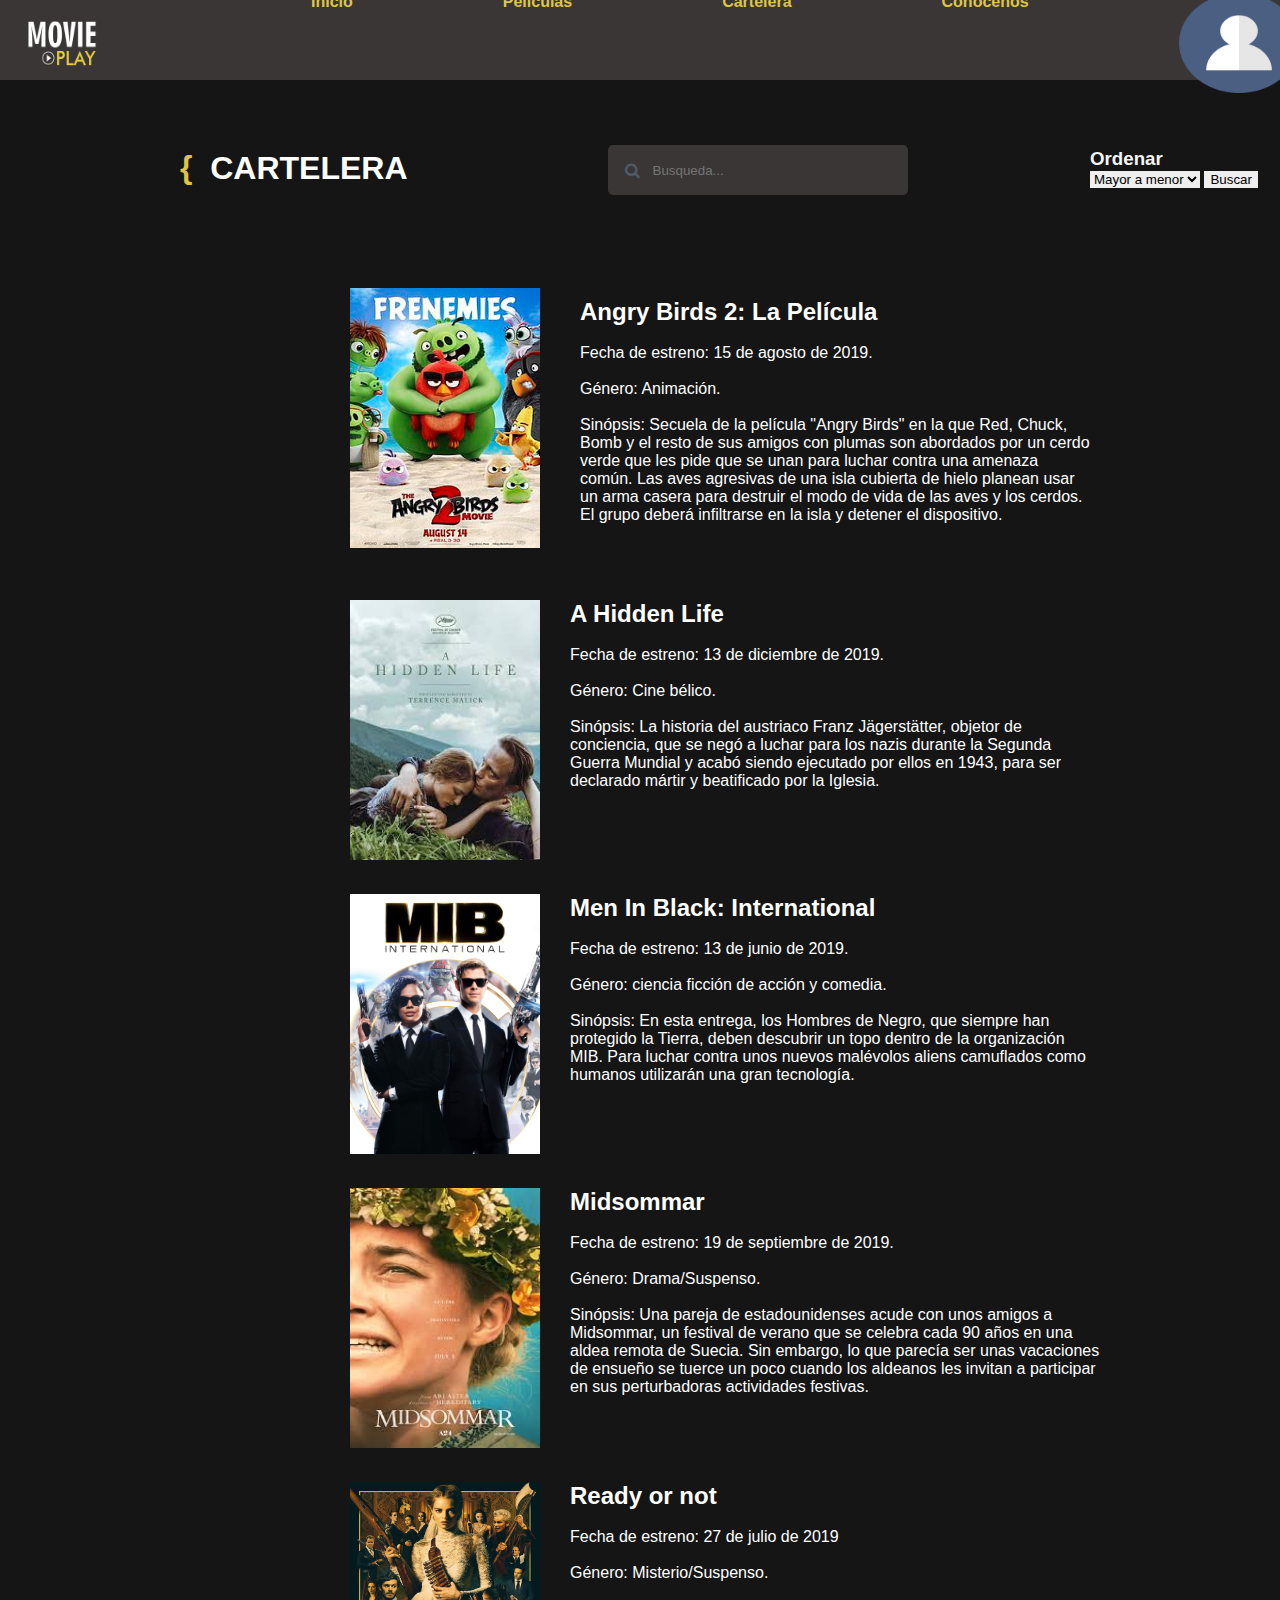
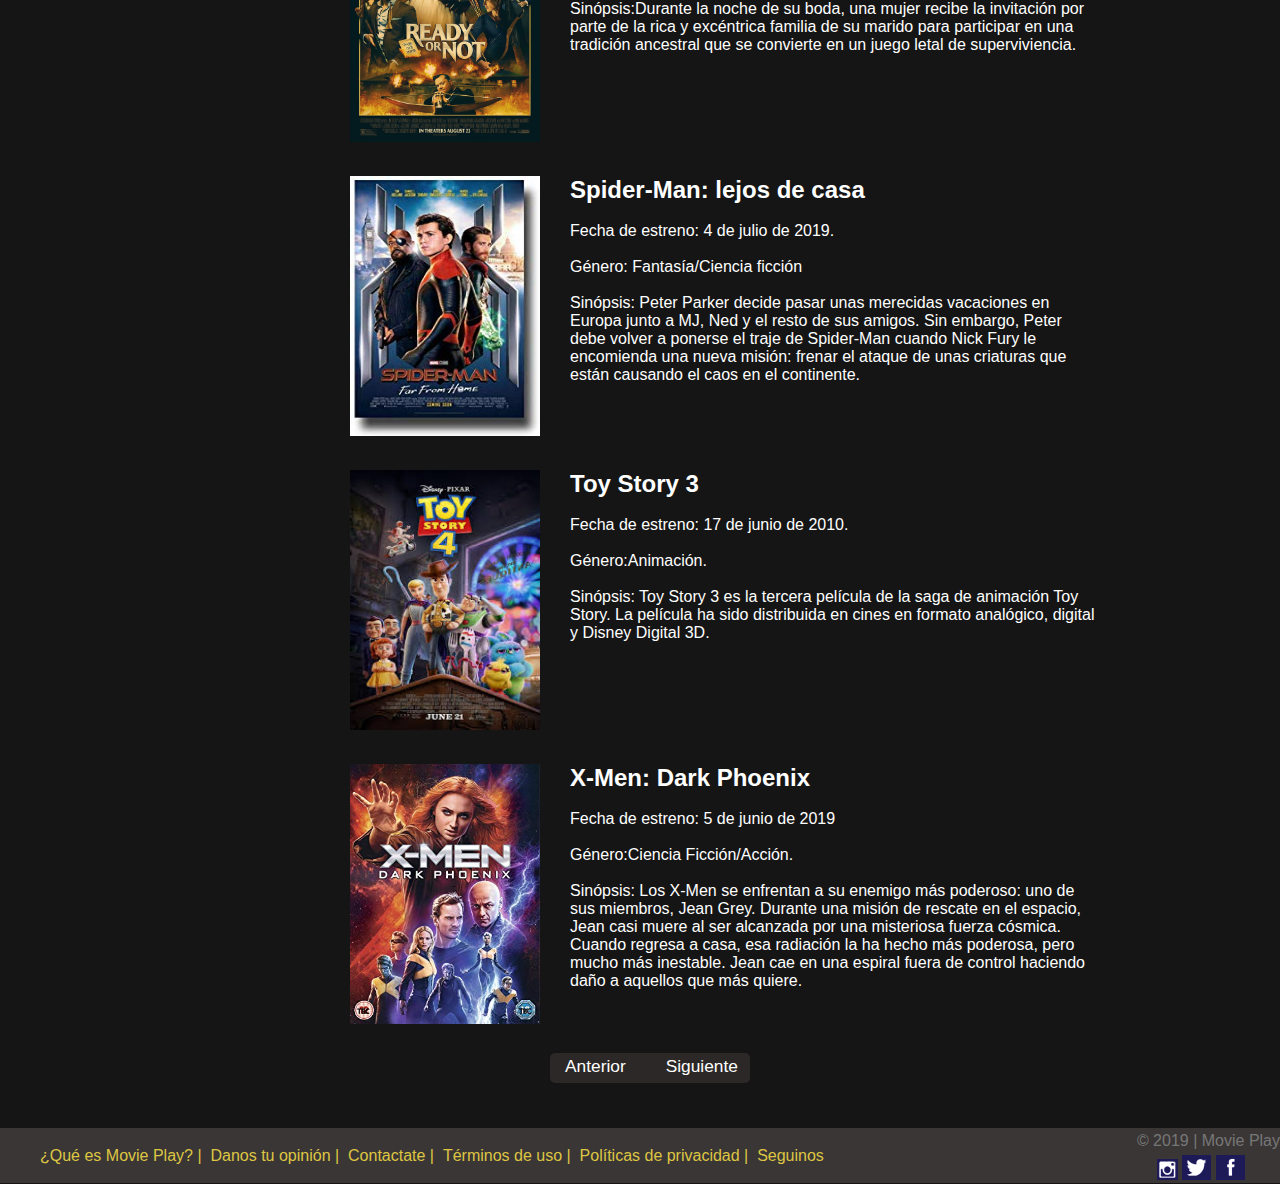
<file: Entrega 2/index.html>
<!DOCTYPE html>
<html>
<head>
	<title>Movie Play | Peliculas online</title>
	<link rel="stylesheet" type="text/css" href="css/estilos.css">
	<link rel="icon" type="image/png" href="img/imagenes/logopagina.png" />
</head>
<body>
	<div class="contpagina">
		<!-EMPIEZA HEADER->
		<header>
			
			<a href="index.html"><img src="img/imagenes/logopagina.png" alt="Logo"/> </a>
			
			<nav>

				<ul>    
					<li><a href="index.html"><strong>Inicio</strong></a></li>
					<li><a href="peliculas.html"><strong>Películas</strong></a></li>
					<li><a href="cartelera.html"><strong>Cartelera</strong></a></li>
					<li><a href="nosotros.html"><strong>Conocenos</strong></a></li>
                    <li><a href="registo.html"><img src="img/imagenes/user_icon-icons.com_66546.png" alt="icono"/></a></li>
				</ul>
				

			</nav>
            
			
		</header>
		
		<!-EMPIEZA CARTELERA->
		
		<div class="cartelera">
			<div class="titulocartelera">
				<h1 class="corchete"> { </h1>
				<h1> &nbsp CARTELERA </h1>
				
				<div class="box">
					<div class="container-1">
						<span class="icon"><i class="fa fa-search"></i></span>
						<input type="search" id="search" placeholder="Busqueda..." />
						<link href="//maxcdn.bootstrapcdn.com/font-awesome/4.1.0/css/font-awesome.min.css" rel="stylesheet">

					</div>
				</div>
			</div>
			<div  class="ordenar">
				<form>
					<div>
						
						<h3> Ordenar</h3>
						<select name="Orden" form="Busqueda">
							<option value="Mayor">Mayor a menor</option>
							<option value="Menor">Menor a mayor</option>
							<option value="añoAscendente">Mas antiguas</option>
							<option value="añoDescendente">Mas recientes</option>
						</select>
						<button>Buscar</button>
					</div>
				</form>
				
				
				
			</div>
			<div class="posters">
				<article>
					<div>
						<img  src="img/imagenes/angrybirds.jpg">
					</div>
					<div class="textopelicula" >
						<h2>Angry Birds 2: La 
							Película </h2>
							<br/>
							<p>Fecha de estreno: 15 de agosto de 2019.</p>
							<br/>
							<p>Género: Animación.</p>
							<br/>
							<p>Sinópsis: Secuela de la película "Angry Birds" en la que Red, Chuck, Bomb y el resto de sus amigos con plumas son abordados por un cerdo verde que les pide que se unan para luchar contra una amenaza común. Las aves agresivas de una isla cubierta de hielo planean usar un arma casera para destruir el modo de vida de las aves y los cerdos. El grupo deberá infiltrarse en la isla y detener el dispositivo.</p>
						</div>
					</article>
					<br>
					<article>
						<div>
							<img  src="img/imagenes/hiddenlife.jpg">
						</div>
						<div>
							<h2>A Hidden Life</h2>
							<br/>
							<p>Fecha de estreno: 13 de diciembre de 2019.</p>
							<br/>
							<p>Género: Cine bélico.</p>
							<br/>
							<p>Sinópsis: La historia del austriaco Franz Jägerstätter, objetor de conciencia, que se negó a luchar para los nazis durante la Segunda Guerra Mundial y acabó siendo ejecutado por ellos en 1943, para ser declarado mártir y beatificado por la Iglesia.</p>
						</div>
					</article>
					<article>
						<div>
							<img  src="img/imagenes/meninblack.jpg" >
						</div>
						<div>
							<h2>Men In Black: International</h2>
							<br/>
							<p>Fecha de estreno: 13 de junio de 2019.</p>
							<br/>
							<p>Género: ciencia ficción de acción y comedia.
							</p>
							<br/>
							<p>Sinópsis: En esta entrega, los Hombres de Negro, que siempre han protegido la Tierra, deben descubrir un topo dentro de la organización MIB. Para luchar contra unos nuevos malévolos aliens camuflados como humanos utilizarán una gran tecnología.</p>
						</div>
					</article>
					<article>
						<div>
							<img  src="img/imagenes/midsommar.jpg">
						</div>
						<div>
							<h2>Midsommar</h2>
							<br/>
							<p>Fecha de estreno: 19 de septiembre de 2019.</p>
							<br/>
							<p>Género: Drama/Suspenso.</p>
							<br/>
							<p>Sinópsis: Una pareja de estadounidenses acude con unos amigos a Midsommar, un festival de verano que se celebra cada 90 años en una aldea remota de Suecia. Sin embargo, lo que parecía ser unas vacaciones de ensueño se tuerce un poco cuando los aldeanos les invitan a participar en sus perturbadoras actividades festivas.</p>
						</div>
					</article>
					<article>
						<div>
							<img  src="img/imagenes/readyornot.jpg">
						</div>
						<div>
							<h2>Ready or not </h2>
							<br/>
							<p>Fecha de estreno: 27 de julio de 2019</p>
							<br/>
							<p>Género: Misterio/Suspenso.</p>
							<br/>
							<p>Sinópsis:Durante la noche de su boda, una mujer recibe la invitación por parte de la rica y excéntrica familia de su marido para participar en una tradición ancestral que se convierte en un juego letal de superviviencia.</p>
						</div>
					</article>
					<article>
						<div>
							<img  src="img/imagenes/spiderman.jpg">
						</div>
						<div>
							<h2>Spider-Man: lejos de casa</h2>
							<br/>
							<p>Fecha de estreno: 4 de julio de 2019.</p>
							<br/>
							<p>Género: Fantasía/Ciencia ficción</p>
							<br/>
							<p>Sinópsis: Peter Parker decide pasar unas merecidas vacaciones en Europa junto a MJ, Ned y el resto de sus amigos. Sin embargo, Peter debe volver a ponerse el traje de Spider-Man cuando Nick Fury le encomienda una nueva misión: frenar el ataque de unas criaturas que están causando el caos en el continente.</p>
						</div>
					</article>
					<article>
						<div>
							<img  src="img/imagenes/toystory.jpg">
						</div>
						<div >
							<h2>Toy Story 3</h2>
							<br/>
							<p>Fecha de estreno:	17 de junio de 2010.</p>
							<br/>
							<p>Género:Animación.</p>
							<br/>
							<p>Sinópsis: Toy Story 3 es la tercera película de la saga de animación Toy Story. La película ha sido distribuida en cines en formato analógico, digital y Disney Digital 3D.</p>
						</div>
					</article>
					<article>
						<div>
							<img  src="img/imagenes/xmen.jpg">
						</div>
						<div>
							<h2>X-Men: Dark Phoenix</h2>
							<br/>
							<p>Fecha de estreno: 5 de junio de 2019</p>
							<br/>
							<p>Género:Ciencia Ficción/Acción.</p>
							<br/>
							<p>Sinópsis: Los X-Men se enfrentan a su enemigo más poderoso: uno de sus miembros, Jean Grey. Durante una misión de rescate en el espacio, Jean casi muere al ser alcanzada por una misteriosa fuerza cósmica. Cuando regresa a casa, esa radiación la ha hecho más poderosa, pero mucho más inestable. Jean cae en una espiral fuera de control haciendo daño a aquellos que más quiere.</p>
						</div>
					</article>
					
					
					
					
				</div>   
				
				
				
			</div>
			<!--PAGINACION -->
			<div class="paginacion" >
				
				<br>
				<a href="anterior.html">Anterior  </a>
				<a href="siguiente.html">Siguiente</a>
				
			</div>	
			
			

		</div>
		<!-- COMIENZO FOOTER -->
		<footer>
			<div class="contfooter">
				<ul>
					<li><p>¿Qué es Movie Play? | &nbsp </p></li>
					<li><p>Danos tu opinión | &nbsp </p></li>
					<li><p>Contactate | &nbsp </p></li>
					<li><p>Términos de uso | &nbsp </p></li>
					<li><p>Políticas de privacidad | &nbsp </p></li>
					<li><p>Seguinos &nbsp</p></li>
				</ul>
			</div>
			
			<div class="copyright">
				<p>© 2019 | Movie Play</p>
				<div class="redessociales">
					<a href="https://www.instagram.com"><img src="img/imagenes/instagram.jpg" alt="Logo Instagram"></a>
					<a href="https://twitter.com/"><img src="img/imagenes/twitter.jpg" alt="Logo Twitter"></a>
					<a href="https://www.facebook.com/"><img src="img/imagenes/facebook.jpg" alt="Logo Facebook"></a>
				</div>
			</div>
			
		</footer>
	</div>	
	</body>
	</html>
</file>
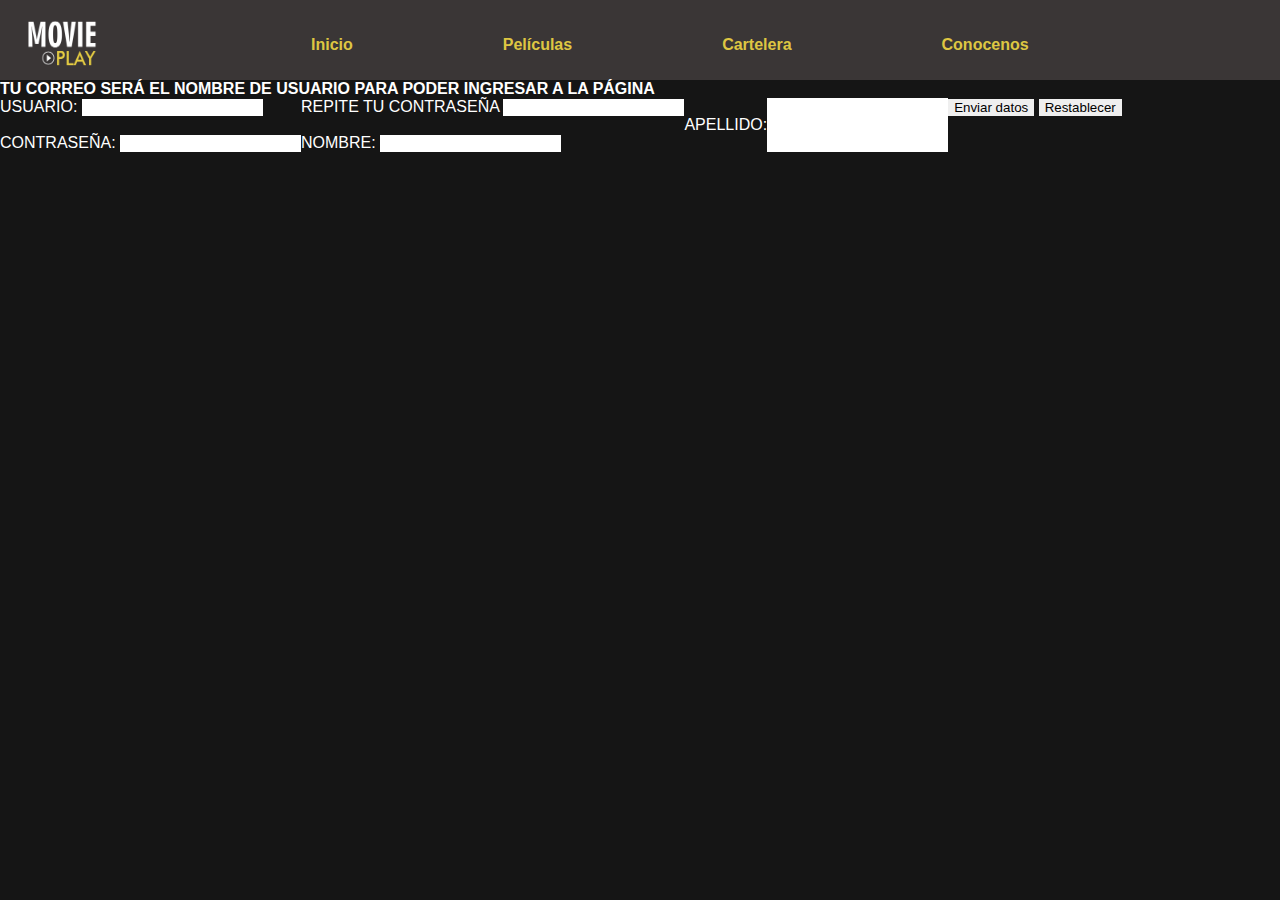
<file: Entrega 2/registo.html>
<!DOCTYPE html>
<html>
<head>
	<title>Movie Play | Peliculas online</title>
	<link rel="stylesheet" type="text/css" href="css/estilos.css">
	<link rel="icon" type="image/png" href="img/imagenes/logopagina.png" />
    <script type="text/javascript">
function validar(form){

if(form.mail.value==""){
alert ("EL CAMPO E-MAIL ES OBLIGATORIO DEBE INGRESARLO");
form.mail.focus();return false;
}
if(form.password.value == "") {
alert ("EL CAMPO PASSWORD ES OBLIGATORIO");
form.password.focus();return false;
}
if(form.password2.value == "") {
alert ("EL CAMPO RECTIFICAR CONTRASEÑA ES OBLIGATORIO");
form.password2.focus();return false;
}
if(form.password.value != form.password2.value){
alert ("Las 2 contraseñas no coniciden");
form.password.focus();return false;
}
if(form.pais.value == "") {
alert ("EL CAMPO PAÍS ES OBLIGATORIO");
form.pais.focus();return false;
}
return true;

}
</script>
</head>
<body>
	<div class="contpagina">
		<!-EMPIEZA HEADER->
		<header>
			
			<a href="index.html"><img src="img/imagenes/logopagina.png" alt="Logo"/> </a>
			
			<nav>

				<ul>    
					<li><a href="index.html"><strong>Inicio</strong></a></li>
					<li><a href="peliculas.html"><strong>Películas</strong></a></li>
					<li><a href="cartelera.html"><strong>Cartelera</strong></a></li>
					<li><a href="nosotros.html"><strong>Conocenos</strong></a></li>
				</ul>
				

			</nav>
            
            <a href="registo.html"><img src="img/imagenes/user_icon-icons.com_66546.png" alt="icono"/></a>
			
		</header>
        
    <!-EMPIEZA REGISTRO ->
        
 

<h4 class="titulo">TU CORREO SERÁ EL NOMBRE DE USUARIO PARA PODER INGRESAR A LA PÁGINA</h4>
<form action="registrarusuario.php" method="post" onsubmit="return validar(this);" class="registro">
<p>USUARIO:
<input type="text" name="mail" value="" />
<br>
<br>
CONTRASEÑA:
<input type="password" name="password" maxlength="8" value="" />
</p>
<p>REPITE TU CONTRASE&Ntilde;A
<input type="password" name="password2" maxlength="8" value="" />
<br>
<BR>
NOMBRE:
<input type="text" name="nombre" value="" />
</BR>
</p>
<BR>
APELLIDO:
<input type="text" name="apellido" value="" />
</BR>
<p><input type="submit" value="Enviar datos" name="enviar" />
<input type="reset" value="Restablecer" name="B2" /></p>
</form>

</body>
</html>
</file>
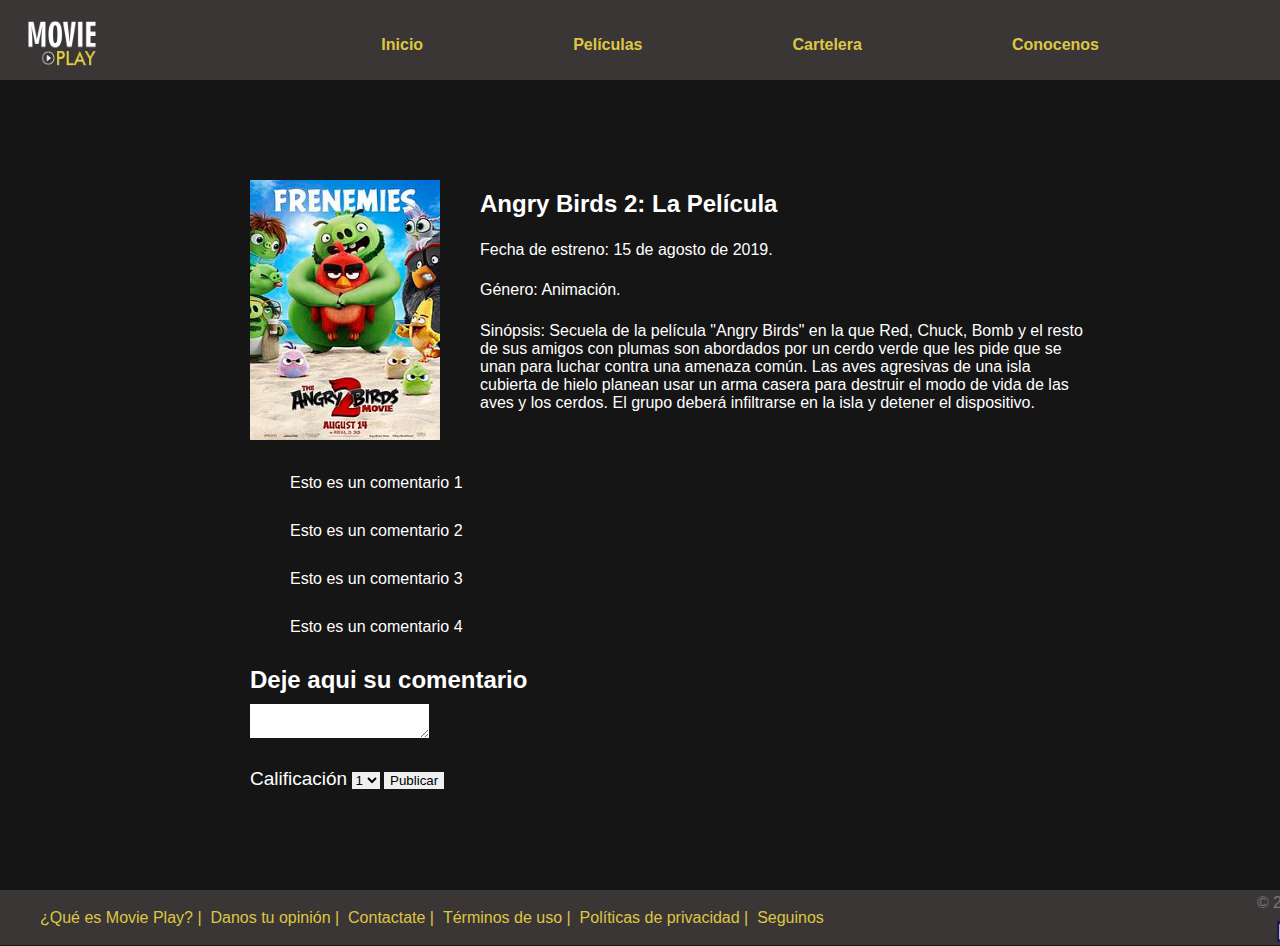
<file: Entrega 2/show.html>
<!DOCTYPE html>
<html>
<head>
	<title>Movie Play | Peliculas online</title>
	<link rel="stylesheet" type="text/css" href="css/estilos.css">
	<link rel="icon" type="image/png" href="img/imagenes/logopagina.png" />
	<script src="js/show.js"></script>
	<meta charset="utf-8" />
</head>
<body>
	<div class="contpagina">
		<!-EMPIEZA HEADER->
		<header>
			
			<a href="index.html"><img src="img/imagenes/logopagina.png" alt="Logo"/> </a>
			<nav>

				<ul>    
					<li><a href="index.html"><strong>Inicio</strong></a></li>
					<li><a href="peliculas.html"><strong>Películas</strong></a></li>
					<li><a href="cartelera.html"><strong>Cartelera</strong></a></li>
					<li><a href="nosotros.html"><strong>Conocenos</strong></a></li>
				</ul>
				

			</nav>
			
		</header>

		<div class="posters">
			<article>
				<div>
					<img  src="img/imagenes/angrybirds.jpg">
				</div>
				<div class="textopelicula" >
					<h2>Angry Birds 2: La 
						Película </h2>
						<br/>
						<p>Fecha de estreno: 15 de agosto de 2019.</p>
						<br/>
						<p>Género: Animación.</p>
						<br/>
						<p>Sinópsis: Secuela de la película "Angry Birds" en la que Red, Chuck, Bomb y el resto de sus amigos con plumas son abordados por un cerdo verde que les pide que se unan para luchar contra una amenaza común. Las aves agresivas de una isla cubierta de hielo planean usar un arma casera para destruir el modo de vida de las aves y los cerdos. El grupo deberá infiltrarse en la isla y detener el dispositivo.</p>
					</div>
				</article>



				<!--comentarios -->
				<div class="comentarios">

					<p>Esto es un comentario 1</p>
					<p>Esto es un comentario 2</p>
					<p>Esto es un comentario 3</p>
					<p>Esto es un comentario 4</p>	


					<!--fin comentarios -->
					<h2> Deje aqui su comentario </h2>
					<!-- form comentarios -->
					
						
					<form onsubmit="return validar(this)" >
						<div class="puntaje">
							<div class="form_row">
								<textarea name="comment" ></textarea>
							</div>
							<label> Calificación</label>
							<select name="Calificacion" form="Calificacion">
								<option value="1">1</option>
								<option value="2">2</option>
								<option value="3">3</option>
								<option value="4">4</option>
								<option value="5">5</option>
							</select>
							<input type="submit" name="Enviar" value="Publicar" class="submit_btn" />
						
							
						
						</div>
					</form> 
					
					<!--fin form comentarios -->
				</div>
			</div>	
			<footer>
				<div class="contfooter">
					<ul>
						<li><p>¿Qué es Movie Play? | &nbsp </p></li>
						<li><p>Danos tu opinión | &nbsp </p></li>
						<li><p>Contactate | &nbsp </p></li>
						<li><p>Términos de uso | &nbsp </p></li>
						<li><p>Políticas de privacidad | &nbsp </p></li>
						<li><p>Seguinos &nbsp</p></li>
					</ul>
				</div>
				
				<div class="copyright">
					<p>© 2019 | Movie Play</p>
					<div class="redessociales">
						<a href="https://www.instagram.com"><img src="img/imagenes/instagram.jpg" alt="Logo Instagram"></a>
						<a href="https://twitter.com/"><img src="img/imagenes/twitter.jpg" alt="Logo Twitter"></a>
						<a href="https://www.facebook.com/"><img src="img/imagenes/facebook.jpg" alt="Logo Facebook"></a>
					</div>
				</div>
				
			</footer>
		</body>
		</html>
	</div>
</file>
<file: Entrega 2/css/estilos.css>
/* CSS Document */

.contpagina {
	margin:0 auto;
    width: 1400px;
	
}

* {
	margin: 0; 
	border: 0;
	box-sizing: border-box;
    font-family: sans-serif;
	
	
}

body { 
	
	background-color: #151515;
    margin: auto
}



header {
	border: 1px solid #3a3636;
	background-color:#3a3636;
	display: flex;
	justify-content: space-between;
	align-items: center;
    font-size: 15px;
    height: 80px;
    
   
}
header img {
    width: 120px;
    height: 100px;
}
header icono {
    width: 50px;
    height: 50px;
}
ul { 
	display:flex;
	flex-direction: row;
	justify-content: flex-end;
	color: #dec642;
	list-style: none;	
}

a { 
	text-decoration: none;
}

header nav ul li a {
	color: #dec642;
}

header nav ul li {
	margin-left: 150px;	
    margin-top: 10px;
    font-size: 16px;
   
}

header nav ul {
	margin-right: 300px;
}

/*busqueda*/

.ordenar {
    display: flex;
    flex-direction: row;
    color: whitesmoke;
    margin-left: 990px;
    margin-top: -47px;
}

.container-1{
  width: 300px;
  vertical-align: middle;
  white-space: nowrap;
  position: relative;
 margin-left: 200px;
    margin-top: -5px;
}

.container-1 input#search{
  width: 300px;
  height: 50px;
  background: #3a3636;
  border: none;
  font-size: 10pt;
  float: left;
  color: #63717f;
  padding-left: 45px;
  -webkit-border-radius: 5px;
  -moz-border-radius: 5px;
  border-radius: 5px;
}

.container-1 .icon{
  position: absolute;
  top: 50%;
  margin-left: 17px;
  margin-top: 17px;
  z-index: 1;
  color: #4f5b66;
}

.container-1 input#search:hover, .container-1 input#search:focus, .container-1 input#search:active{
    outline:none;
    background: #ffffff;
  }

/*posters*/

.cartelera {
    margin-top: 70px;
    margin-left: 100px;
   
}

.titulocartelera {
    display: flex;
    flex-direction: row;
    margin-left: 90px;
    margin-top: 51px;
}

.corchete {
    color: #dec642;
    margin-top: -1px;
    margin-right: 0px;
    margin-left: -10px;

}
h1 {
    color: white;
}

.posters article {
    
    
	color: white;
    margin-top: 30px;
    display: flex;
	flex-direction: row;
    

}

.posters{
    margin-top: 100px;
    margin-left: 250px;
    margin-right: 100px;

    
}
.textopelicula {
    display: flex;
    flex-direction: row;
    flex-wrap: wrap;
    
    
    

}

.posters p {
    margin-left: 30px;
    margin-right: 200px;
    display: flex;
    
    flex-direction: row;
    
}

.posters h2 {
    margin-left: 30px;
}
.textopelicula {
    float: left;
    margin: 10px;
}
.posters img {
	width:190px;
	height: 260px;
    
    
}
/*PAGINACION*/

.paginacion {
    margin-left: 550px;
    display: flex;
    flex-direction: row;
    margin-top: 25px;
    width: 200px;
    height: 30px;
    background: #2C2827;
    border: none;
    font-size: 13pt;
    float: left;
    color: #63717f;
    padding-left: 45px;
    -webkit-border-radius: 5px;
    -moz-border-radius: 5px;
    border-radius: 5px;
}
.paginacion a {
    margin-right: 70px;
    margin-left: -30px;
    margin-top: 3px;
    color: white;
}

/*comentarios*/
.comentarios p {
    color: white;
    margin-left: 40px;
    margin-top: 30px;
    
}
.comentarios h2 {
    color: white;
    margin-left: 0px;
    margin-top: 30px;
	
}
.comentarios select{
   
    
    margin-top: 30px;

}
.comentarios form {
	margin-top:10px;
	}
.puntaje label {
    color: white;
    margin-left: 0px;
    margin-top: 30px;
    font-size:19px;

}

/*FOOTER*/

footer {
    display:flex;
	justify-content: space-between;
	align-items: center;
	height: 55px;
    color: #767676;
    background-color: #3a3636;
    margin-top: 100px;
}
.redessociales {
    margin-left: 20px;
    margin-top: 5px;
    
    
}

.copyright {
    margin-top: 5px;
}





/*EMPIEZA REGISTRO*/


.registro {
    display: flex;
    color: white;
    flex-direction: row;
    
}

.titulo {
    color:white;
}
.contacto, .personal {
  display: inline-block;
  width: 130px;
  margin-bottom: 8px;
}
 
label[for=comentarios] {
  width: auto;
}
 
em
{
  color:red;
}
</file>
